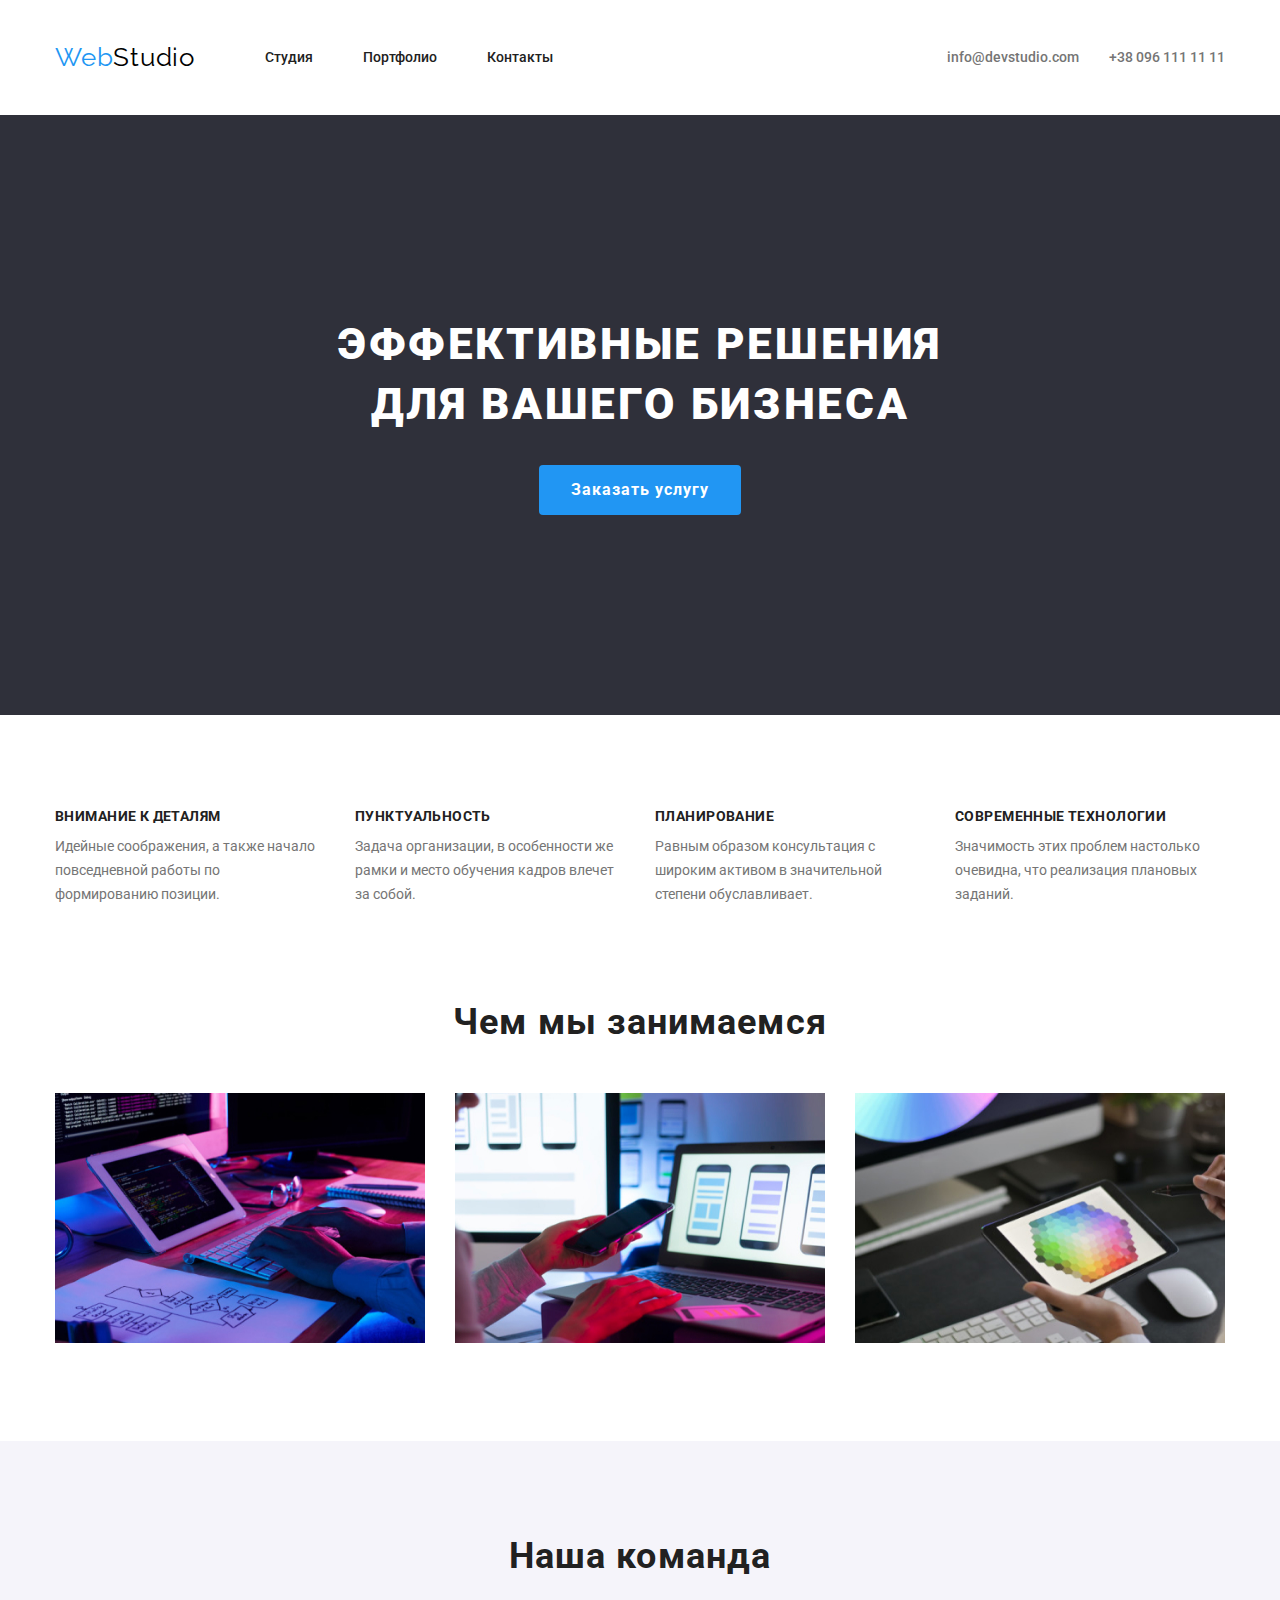
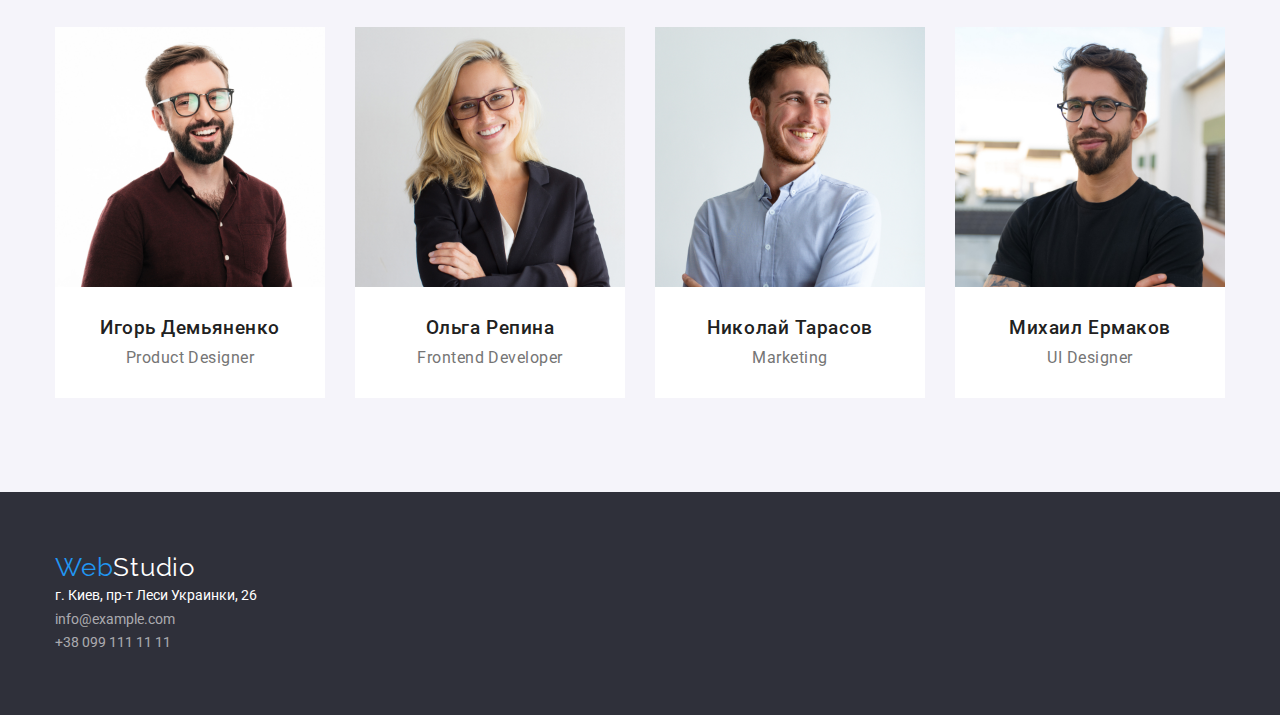
<file: index.html>
<!DOCTYPE html>
<html lang="ru">
  <head>
    <meta charset="UTF-8" />
    <meta name="viewport" content="width=device-width, initial-scale=1.0" />
    <title>Home Work #3</title>

    <link
      href="https://fonts.googleapis.com/css2?family=Raleway:wght@700&family=Roboto:wght@400;500;700&display=swap"
      rel="stylesheet"
    />

    <link
      rel="stylesheet"
      href="https://cdnjs.cloudflare.com/ajax/libs/modern-normalize/0.7.0/modern-normalize.min.css"
    />

    <link rel="stylesheet" href="./css/main.css" />
  </head>
  <body>
    <!-- Шапка сайта -->
    <header class="header">
      <div class="container">
        <nav class="site-nav">
          <a href="./index.html" lang="en" class="logo">
            <span class="logo-accent">Web</span>Studio
          </a>
          <ul class="list main-nav">
            <li><a href="./index.html" class="link current">Студия</a></li>
            <li><a href="./portfolio.html" class="link">Портфолио</a></li>
            <li><a href="" class="link">Контакты</a></li>
          </ul>
        </nav>

        <ul class="contacts list">
          <li class="item">
            <a href="mailto:info@devstudio.com" class="link">
              info@devstudio.com
            </a>
          </li>
          <li class="item">
            <a href="tel:+380961111111" class="link">+38 096 111 11 11</a>
          </li>
        </ul>
      </div>
    </header>

    <main>
      <!-- Герой -->
      <section class="hero">
        <div class="container">
          <h1 class="hero-title">
            Эффективные решения<br />
            для вашего бизнеса
          </h1>
          <a href="/" class="button">Заказать услугу</a>
        </div>
      </section>

      <!-- Особенности -->
      <section class="section features">
        <div class="container">
          <h2 class="section-title">Наши особенности</h2>
          <ul class="features-list list">
            <li class="item">
              <h3 class="title">Внимание к деталям</h3>
              <p>
                Идейные соображения, а также начало повседневной работы по
                формированию позиции.
              </p>
            </li>
            <li class="item">
              <h3 class="title">Пунктуальность</h3>
              <p>
                Задача организации, в особенности же рамки и место обучения
                кадров влечет за собой.
              </p>
            </li>
            <li class="item">
              <h3 class="title">Планирование</h3>
              <p>
                Равным образом консультация с широким активом в значительной
                степени обуславливает.
              </p>
            </li>
            <li class="item">
              <h3 class="title">Современные технологии</h3>
              <p>
                Значимость этих проблем настолько очевидна, что реализация
                плановых заданий.
              </p>
            </li>
          </ul>
        </div>
      </section>

      <!-- Чем мы занимаемся -->
      <section class="section works">
        <div class="container">
          <h2 class="section-title">Чем мы занимаемся</h2>

          <ul class="works-list list">
            <li class="item">
              <a href="">
                <img
                  src="./images/whatWeDo1.jpg"
                  alt="Планшет с клавиатурой"
                  width="370"
                  height="250"
                />
              </a>
            </li>
            <li class="item">
              <a href="">
                <img
                  src="./images/whatWeDo2.jpg"
                  alt="Разработка приложений на экране ноутбука"
                  width="370"
                  height="250"
                />
              </a>
            </li>
            <li class="item">
              <a href="">
                <img
                  src="./images/whatWeDo3.jpg"
                  alt="Цветовая гамма на планшете"
                  width="370"
                  height="250"
                />
              </a>
            </li>
          </ul>
        </div>
      </section>

      <!-- Наша команда -->
      <section class="section team">
        <div class="container">
          <h2 class="section-title">Наша команда</h2>

          <ul class="team-list list">
            <li class="item">
              <img
                src="./images/team1.jpg"
                alt="Игорь Демьяненко"
                width="270"
              />
              <h3 class="title">Игорь Демьяненко</h3>
              <p class="position">Product Designer</p>
            </li>
            <li class="item">
              <img src="./images/team2.jpg" alt="Ольга Репина" width="270" />
              <h3 class="title">Ольга Репина</h3>
              <p class="position">Frontend Developer</p>
            </li>
            <li class="item">
              <img src="./images/team3.jpg" alt="Николай Тарасов" width="270" />
              <h3 class="title">Николай Тарасов</h3>
              <p class="position">Marketing</p>
            </li>
            <li class="item">
              <img src="./images/team4.jpg" alt="Михаил Ермаков" width="270" />
              <h3 class="title">Михаил Ермаков</h3>
              <p class="position">UI Designer</p>
            </li>
          </ul>
        </div>
      </section>
    </main>

    <footer class="footer">
      <div class="container">
        <a href="./index.html" lang="en" class="logo">
          <span class="logo-accent">Web</span>Studio
        </a>
        <address class="contacts">
          <a
            href="https://goo.gl/maps/jDe5EnL38nqXM14u8"
            class="address link"
            target="_blank"
          >
            г. Киев, пр-т Леси Украинки, 26
          </a>
          <a href="mailto:info@example.com" class="link"> info@example.com </a>

          <a href="tel:+380991111111" class="link"> +38 099 111 11 11 </a>
        </address>
      </div>
    </footer>
  </body>
</html>
</file>
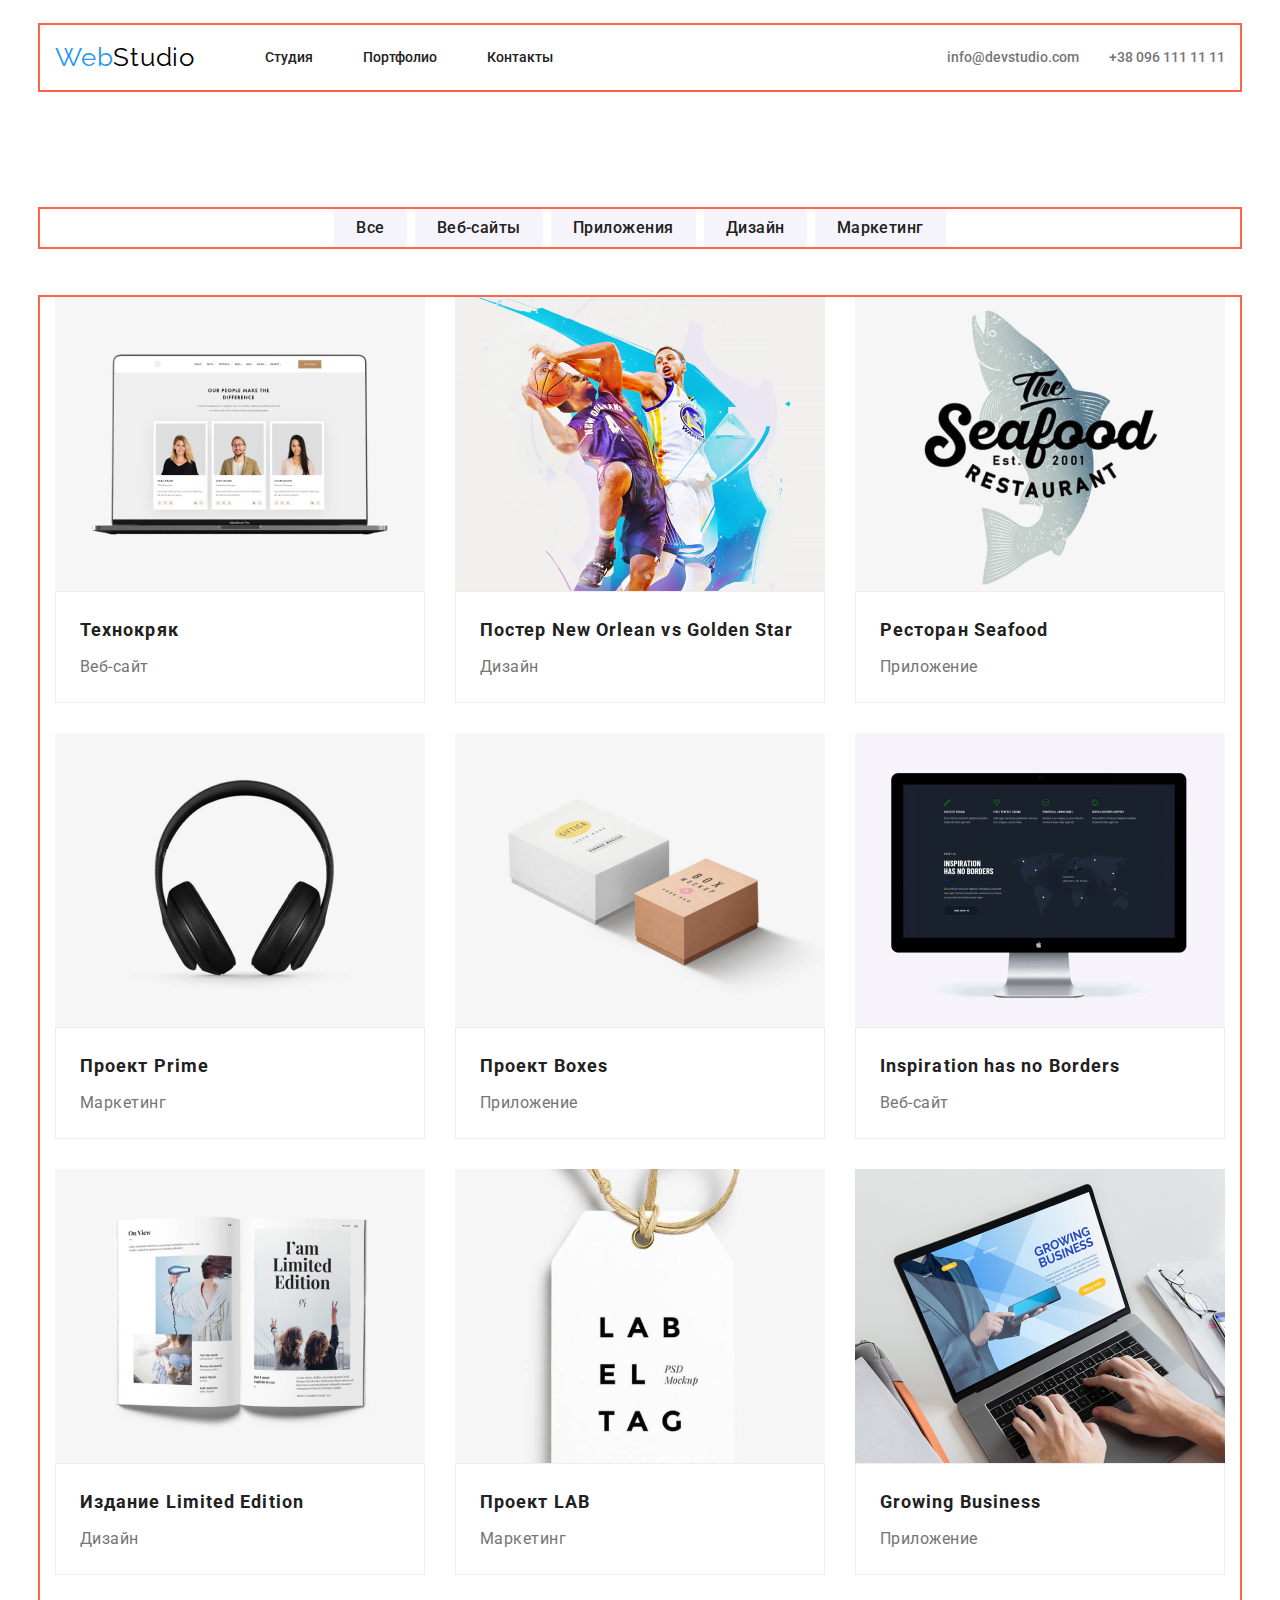
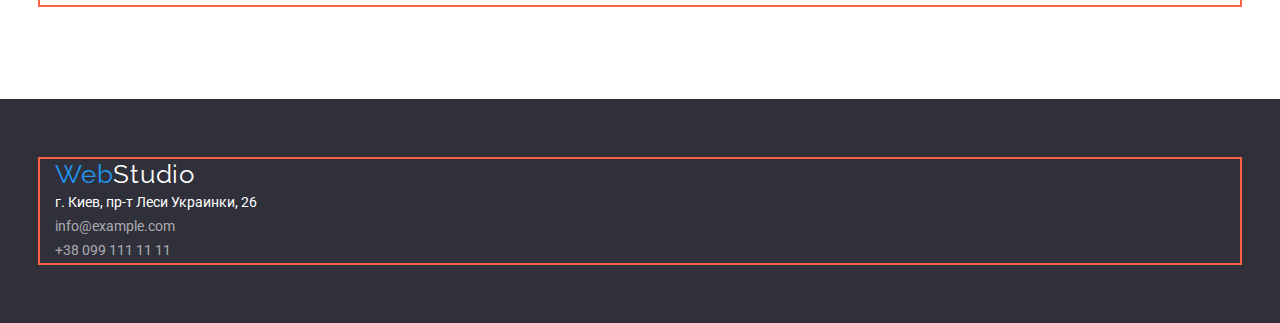
<file: portfolio.html>
<!DOCTYPE html>
<html lang="ru">
  <head>
    <meta charset="UTF-8" />
    <meta name="viewport" content="width=device-width, initial-scale=1.0" />
    <title>Home Work #3 - Портфолио WebStudio</title>

    <link
      href="https://fonts.googleapis.com/css2?family=Raleway:wght@700&family=Roboto:wght@500;700&display=swap"
      rel="stylesheet"
    />

    <link
      rel="stylesheet"
      href="https://cdnjs.cloudflare.com/ajax/libs/modern-normalize/0.7.0/modern-normalize.min.css"
    />

    <link rel="stylesheet" href="./css/main.css" />
    <link rel="stylesheet" href="./css/portfolio.css" />
  </head>

  <body>
    <!-- Шапка сайта -->
    <header class="header">
      <div class="container">
        <nav class="site-nav">
          <a href="./index.html" lang="en" class="logo">
            <span class="logo-accent">Web</span>Studio
          </a>
          <ul class="list main-nav">
            <li><a href="./index.html" class="link current">Студия</a></li>
            <li><a href="./portfolio.html" class="link">Портфолио</a></li>
            <li><a href="" class="link">Контакты</a></li>
          </ul>
        </nav>

        <ul class="contacts list">
          <li class="item">
            <a href="mailto:info@devstudio.com" class="link">
              info@devstudio.com
            </a>
          </li>
          <li class="item">
            <a href="tel:+380961111111" class="link">+38 096 111 11 11</a>
          </li>
        </ul>
      </div>
    </header>

    <!-- Тело main  -->
    <main class="main-body">
      <h1 class="visually-hidden">Портфолио</h1>

      <section class="section portfolio-filter">
        <div class="container">
          <ul class="filter-list list">
            <li class="item">
              <a href="">
                <button class="category" type="button">Все</button>
              </a>
            </li>
            <li class="item">
              <a href="">
                <button class="category" type="button">Веб-сайты</button></a
              >
            </li>
            <li class="item">
              <a href="">
                <button class="category" type="button">Приложения</button></a
              >
            </li>
            <li class="item">
              <a href="">
                <button class="category" type="button">Дизайн</button></a
              >
            </li>
            <li>
              <a href="">
                <button class="category" type="button">Маркетинг</button></a
              >
            </li>
          </ul>
        </div>
      </section>

      <section class="section portfolio">
        <div class="container">
          <ul class="portfolio-list list">
            <li class="item">
              <div class="card">
                <a href="" class="link">
                  <img
                    src="./images/portfolio1.jpg"
                    width="370"
                    alt="Веб-сайт технокряк"
                  />
                  <div class="card-content">
                    <h2 class="title">Технокряк</h2>
                    <p class="text">Веб-сайт</p>
                  </div>
                </a>
              </div>
            </li>
            <li class="item">
              <div class="card">
                <a href="" class="link">
                  <img
                    src="./images/portfolio2.jpg"
                    width="370"
                    alt="Постер New Orlean vs Golden Star"
                  />
                  <div class="card-content">
                    <h2 class="title">Постер New Orlean vs Golden Star</h2>
                    <p class="text">Дизайн</p>
                  </div>
                </a>
              </div>
            </li>
            <li class="item">
              <div class="card">
                <a href="" class="link">
                  <img
                    src="./images/portfolio3.jpg"
                    width="370"
                    alt="Ресторан Seafood"
                  />
                  <div class="card-content">
                    <h2 class="title">Ресторан Seafood</h2>
                    <p class="text">Приложение</p>
                  </div>
                </a>
              </div>
            </li>
            <li class="item">
              <div class="card">
                <a href="" class="link">
                  <img
                    src="./images/portfolio4.jpg"
                    width="370"
                    alt="Проект Prime"
                  />
                  <div class="card-content">
                    <h2 class="title">Проект Prime</h2>
                    <p class="text">Маркетинг</p>
                  </div>
                </a>
              </div>
            </li>
            <li class="item">
              <div class="card">
                <a href="" class="link">
                  <img
                    src="./images/portfolio5.jpg"
                    width="370"
                    alt="Проект Boxes"
                  />
                  <div class="card-content">
                    <h2 class="title">Проект Boxes</h2>
                    <p class="text">Приложение</p>
                  </div>
                </a>
              </div>
            </li>
            <li class="item">
              <div class="card">
                <a href="" class="link">
                  <img
                    src="./images/portfolio6.jpg"
                    width="370"
                    alt="Inspiration has no Borders"
                  />
                  <div class="card-content">
                    <h2 class="title">Inspiration has no Borders</h2>
                    <p class="text">Веб-сайт</p>
                  </div>
                </a>
              </div>
            </li>
            <li class="item">
              <div class="card">
                <a href="" class="link">
                  <img
                    src="./images/portfolio7.jpg"
                    width="370"
                    alt="Издание Limited Edition"
                  />
                  <div class="card-content">
                    <h2 class="title">Издание Limited Edition</h2>
                    <p class="text">Дизайн</p>
                  </div>
                </a>
              </div>
            </li>
            <li class="item">
              <div class="card">
                <a href="" class="link">
                  <img
                    src="./images/portfolio8.jpg"
                    width="370"
                    alt="Проект LAB"
                  />
                  <div class="card-content">
                    <h2 class="title">Проект LAB</h2>
                    <p class="text">Маркетинг</p>
                  </div>
                </a>
              </div>
            </li>
            <li class="item">
              <div class="card">
                <a href="" class="link">
                  <img
                    src="./images/portfolio9.jpg"
                    width="370"
                    alt="Growing Business"
                  />
                  <div class="card-content">
                    <h2 class="title">Growing Business</h2>
                    <p class="text">Приложение</p>
                  </div>
                </a>
              </div>
            </li>
          </ul>
        </div>
      </section>
    </main>

    <footer class="footer">
      <div class="container">
        <a href="./index.html" lang="en" class="logo">
          <span class="logo-accent">Web</span>Studio
        </a>
        <address class="contacts">
          <a
            href="https://goo.gl/maps/jDe5EnL38nqXM14u8"
            class="address link"
            target="_blank"
          >
            г. Киев, пр-т Леси Украинки, 26
          </a>
          <a href="mailto:info@example.com" class="link"> info@example.com </a>

          <a href="tel:+380991111111" class="link"> +38 099 111 11 11 </a>
        </address>
      </div>
    </footer>
  </body>
</html>
</file>
<file: css/main.css>
html {
  box-sizing: border-box;
}

*,
*::after,
*::before {
  box-sizing: inherit;
}

:root {
  --primary-text-color: #757575;
  --title-text-color: #212121;
  --primary-white-color: #ffffff;
  --primary-black-color: #000000;
  --accent-color: #2196f3;
  --grey-background-color: #f5f4fa;
  --temporary-bg-color: #2f303a;
  --transparent-white-color: rgba(255, 255, 255, 0.6);
}

body {
  background-color: var(--primary-white-color);
  color: var(--primary-text-color);

  font-family: Roboto, sans-serif;
  font-weight: 400;
  font-size: 14px;
  line-height: 1.71;
}

.container {
  margin-left: auto;
  margin-right: auto;
  padding-right: 15px;
  padding-left: 15px;
  width: 1200px;
  /* outline: solid 2px tomato; */
}

/* Утилиты */

.centred {
  text-align: center;
}

.visually-hidden {
  position: absolute;
  width: 1px;
  height: 1px;
  margin: -1px;
  padding: 0;
  overflow: hidden;
  border: 0;
  clip: rect(0 0 0 0);
}

.list {
  list-style: none;
  margin: 0;
  padding: 0;
}

/* Header */

.header {
  padding: 25px 0;
}

.header .container {
  display: flex;
  align-items: center;
}

.header .contacts {
  display: flex;
  align-items: center;
  margin-right: 0;
  margin-left: auto;
}

.site-nav {
  display: flex;
  align-items: center;
}

.main-nav {
  display: flex;
}

.main-nav > li:not(:last-child) {
  margin-right: 50px;
}

/* Logo  */

.logo {
  margin-right: 70px;

  color: var(--primary-black-color);
  text-decoration: none;

  font-family: Raleway, sans-serif;
  font-weight: 400;
  font-size: 26px;
  line-height: 1.2;

  letter-spacing: 0.03em;
}

.logo-accent {
  color: var(--accent-color);
}

.site-nav .link {
  display: block;
  padding: 32px 0;
  color: var(--title-text-color);
  text-decoration: none;
  font-weight: 500;
  font-size: 14px;
  line-height: 1.14px;
}

.site-nav .link:hover,
.site-nav .link:focus,
.contacts .link:hover,
.contacts .link:focus {
  color: var(--accent-color);
}

.site-nav .current {
  color: var(--title-text-color);
}

.contacts .link {
  text-decoration: none;
  color: var(--primary-text-color);
  font-weight: 500;
  font-size: 14px;
  line-height: 1.14px;
}

.contacts .item + .item {
  margin-left: 30px;
}

/* Hero section */

.hero {
  background-color: var(--temporary-bg-color);
  padding: 200px 0;
  text-align: center;
}

.hero-title {
  margin-top: 0px;
  margin-bottom: 30px;
  color: var(--primary-white-color);
  font-family: Roboto, sans-serif;

  font-weight: 900;
  font-size: 44px;
  line-height: 1.36;
  text-align: center;
  letter-spacing: 0.06em;
  text-transform: uppercase;
}

.button {
  display: inline-block;
  min-width: 200px;
  height: 50px;
  padding: 10px 32px;
  border-radius: 4px;
  /* margin: 0 auto; */

  color: var(--primary-white-color);
  background-color: var(--accent-color);
  text-decoration: none;

  font-weight: bold;
  font-size: 16px;
  line-height: 1.875;
  letter-spacing: 0.06em;
  text-align: center;
}

/* Section */

.section-title {
  margin-top: 0;
  margin-bottom: 0;
  color: var(--title-text-color);
  font-weight: 700;
  font-size: 36px;
  line-height: 1.17;
  text-align: center;
  letter-spacing: 0.03em;
}

/* Features section */

.section.features {
  padding: 94px 0px;
}

.features-list {
  display: flex;
  flex-wrap: wrap;
}

.features-list .item {
  width: calc((100% - 90px) / 4);
}

.features-list .item:not(:nth-child(4n)) {
  margin-right: 30px;
}

.features .section-title {
  display: none;
}

.features-list .title {
  margin-top: 0;
  margin-bottom: 10px;
  color: var(--title-text-color);
  font-weight: 700;
  font-size: 14px;
  line-height: 1.14;
  letter-spacing: 0.03em;
  text-transform: uppercase;
}

.features-list p {
  margin-top: 0px;
  margin-bottom: 0px;
}

/* Works section */
.section.works {
  padding-bottom: 90px;
}

.works .section-title {
  margin-bottom: 50px;
}

.works-list {
  display: flex;
  flex-wrap: wrap;
}

.works-list .item:not(:nth-child(3n)) {
  margin-right: 30px;
}

/* Team section */

.section.team {
  padding: 94px 0;
  background-color: var(--grey-background-color);
}

.team .section-title {
  margin-bottom: 50px;
}

.team-list {
  display: flex;
  font-size: 16px;
  line-height: 1.18;
}

.team-list .item {
  display: block;
  width: calc((100%-90px) / 4);
  height: ;
  background-color: var(--primary-white-color);
  margin-right: 30px;
}

.team-list item:not(:nth-child(4n)) {
  margin-right: 0;
}

.team-list img {
  display: block;
  margin-top: 0px;
  margin-bottom: 30px;
}

.team-list .title {
  margin-top: 0;
  margin-bottom: 10px;
  color: var(--title-text-color);

  font-weight: 500;
  text-align: center;
  letter-spacing: 0.03em;
}

.team-list .position {
  margin-top: 0px;
  margin-bottom: 30px;
  font-weight: 400;
  text-align: center;
  letter-spacing: 0.03em;
}

/* Footer */

.footer {
  padding: 60px 0;
  background-color: var(--temporary-bg-color);
}

.footer .logo {
  color: var(--primary-white-color);
}

.footer .contacts {
  display: flex;
  flex-direction: column;
  font-style: normal;
}

.contacts .link {
  display: block;
}

.footer .link {
  color: var(--transparent-white-color);
  font-weight: 400;
  line-height: 1.71;
}

.footer .address {
  text-decoration: none;
  color: var(--primary-white-color);
}
</file>
<file: css/portfolio.css>
/* Portfolio page css */
.container {
  outline: 2px tomato solid;
}

/* .main-body {
  padding-top: 94px;
  padding-bottom: 94px;
} */

section.portfolio-filter {
  padding-top: 94px;
  padding-bottom: 50px;
}

.filter-list {
  display: flex;
  justify-content: center;
}

.filter-list button {
  padding: 6px 22px;

  font-weight: 500;
  font-size: 16px;
  line-height: 1.62;

  text-align: center;
  letter-spacing: 0.03em;

  background-color: var(--grey-background-color);
  color: var(--title-text-color);
  border: 0px;
  border-radius: 4px;
}
.filter-list button:hover,
.filter-list button:focus {
  background-color: var(--accent-color);
  color: var(--primary-white-color);
  border: 0px;
  cursor: pointer;
}

.filter-list .item:not(:last-child) {
  margin-right: 8px;
}

/*  Список портфолио/работ */

.section.portfolio {
  padding-bottom: 94px;
}

.portfolio-list {
  display: flex;
  flex-wrap: wrap;
}

.portfolio-list .item {
  width: 370px;
  margin-right: 30px;
}

.portfolio-list .item:nth-child(3n) {
  margin-right: 0;
}

.card {
  margin-bottom: 30px;
}

.card img,
.card a {
  display: block;
}

.card .link {
  text-decoration: none;
  color: inherit;
}

.card-content {
  padding: 20px 24px;
  border: 1px solid #eeeeee;
}

.card-content .title {
  margin-top: 0;
  margin-bottom: 4px;
  font-weight: 700;
  font-size: 18px;
  line-height: 2;
  letter-spacing: 0.06em;

  color: #212121;
}

.card-content .text {
  margin: 0;

  font-weight: 400;
  font-size: 16px;
  line-height: 1.87;
  letter-spacing: 0.03em;
}
</file>
